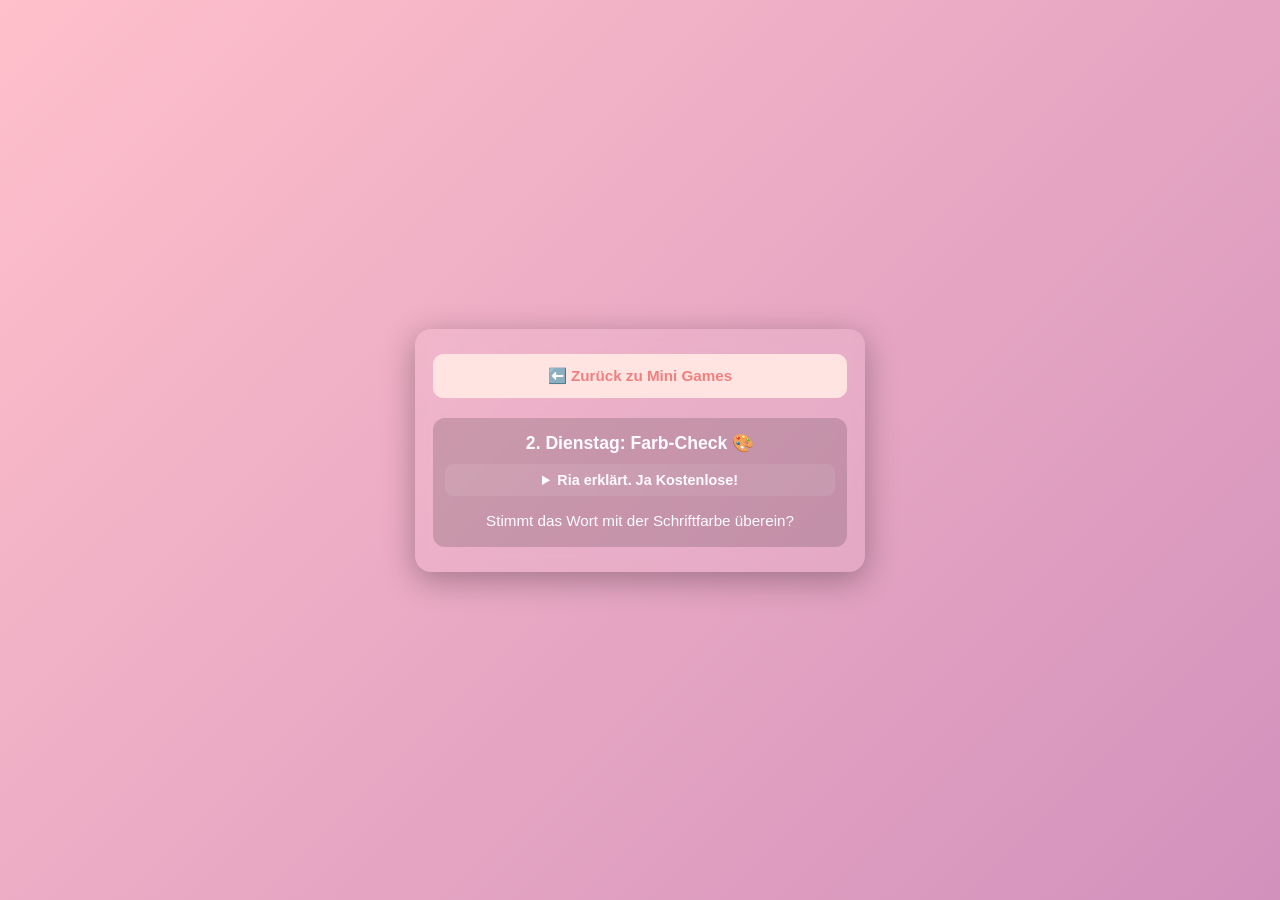
<file: dienstag.html>
<!DOCTYPE html>
<html lang="de">
<head>
    <meta charset="UTF-8">
    <meta name="viewport" content="width=device-width, initial-scale=1.0">
    <title>Dienstag - Farb-Check</title>
    <link rel="stylesheet" href="style.css">
</head>
<body>
<div class="container">
    <nav class="tabs">
        <ul>
            <li><a href="seite_2.html">⬅️ Zurück zu Mini Games</a></li>
        </ul>
    </nav>
    <div class="game-box">
        <h3>2. Dienstag: Farb-Check 🎨</h3>
        <details class="anleitung-box">
    <summary>Ria erklärt. Ja Kostenlose!</summary>
    <p> Stimmt die Farbe mit den richtig Namen überein ?</p>
</details>

        <div id="di-area"></div>
        <div class="game-status" id="di-status">Stimmt das Wort mit der Schriftfarbe überein?</div>
    </div>
</div>
<script src="script.js"></script>
</body>
</html>
</file>
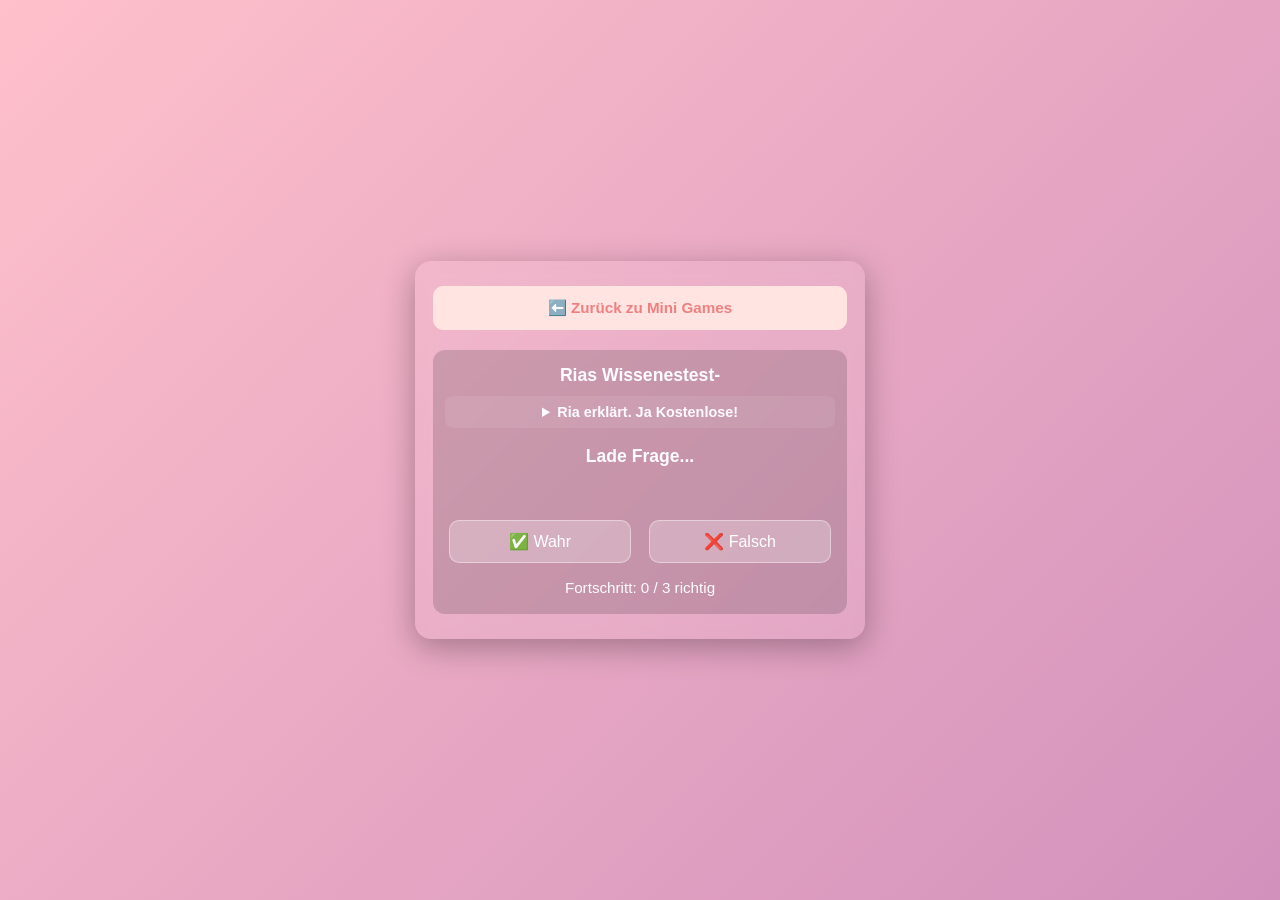
<file: donnerstag.html>
<!DOCTYPE html>
<html lang="de">
<head>
    <meta charset="UTF-8">
    <meta name="viewport" content="width=device-width, initial-scale=1.0">
    <title>Donnerstag - Reaktions-Test</title>
    <link rel="stylesheet" href="style.css">
</head>
<body>
<div class="container">
    <nav class="tabs">
        <ul>
            <li><a href="seite_2.html">⬅️ Zurück zu Mini Games</a></li>
        </ul>
    </nav>
    <div class="game-box">
        <h3>Rias Wissenestest-</h3>
     <details class="anleitung-box">
        <summary>Ria erklärt. Ja Kostenlose!</summary>
        <p> Lass uns dein Wissen Test. Beantworte die folgen fragen richtig!- </p>
      </details>   
        <div id="do-area">
            <p id="do-frage" style="font-size: 1.1rem; font-weight: bold; min-height: 55px; margin-bottom: 15px;">Lade Frage...</p>
            <div style="display: flex; justify-content: center; gap: 10px;">
                <button class="game-btn" id="do-wahr" style="flex: 1;">✅ Wahr</button>
                <button class="game-btn" id="do-falsch" style="flex: 1;">❌ Falsch</button>
            </div>
        </div>

        <div class="game-status" id="do-status">Fortschritt: 0 / 3 richtig</div>
    </div>
</div>
<script src="script.js"></script>
</body>
</html>
</file>
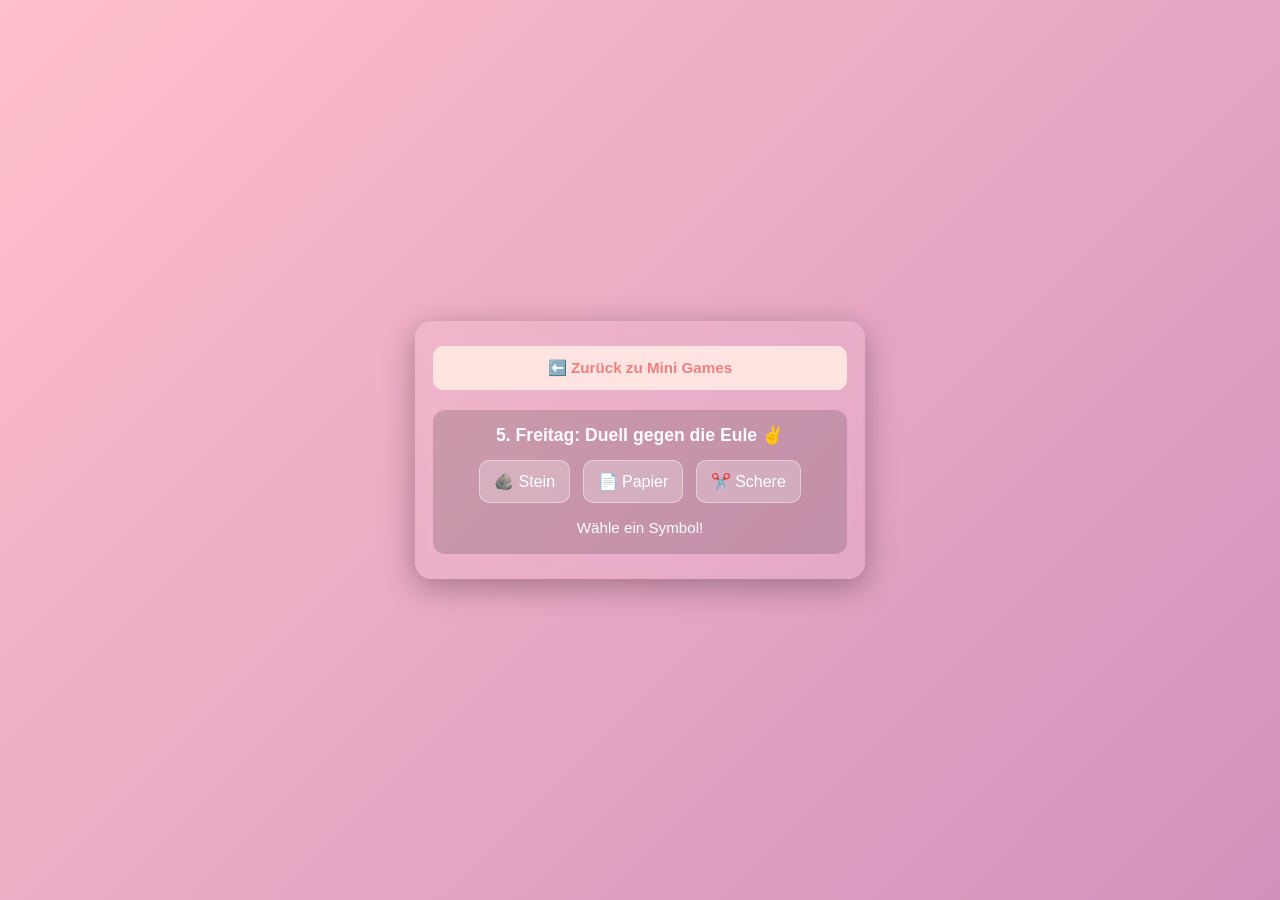
<file: freitag.html>
<!DOCTYPE html>
<html lang="de">
<head>
    <meta charset="UTF-8">
    <meta name="viewport" content="width=device-width, initial-scale=1.0">
    <title>Freitag - Duell gegen die Eule</title>
    <link rel="stylesheet" href="style.css">
</head>
<body>
<div class="container">
    <nav class="tabs">
        <ul>
            <li><a href="seite_2.html">⬅️ Zurück zu Mini Games</a></li>
        </ul>
    </nav>
    <div class="game-box">
        <h3>5. Freitag: Duell gegen die Eule ✌️</h3>
        <div id="fr-area">
            <button class="game-btn" onclick="playSSP(0)">🪨 Stein</button>
            <button class="game-btn" onclick="playSSP(1)">📄 Papier</button>
            <button class="game-btn" onclick="playSSP(2)">✂️ Schere</button>
        </div>
        <div class="game-status" id="game-status">Wähle ein Symbol!</div>
    </div>
</div>
<script src="script.js"></script>
</body>
</html>
</file>
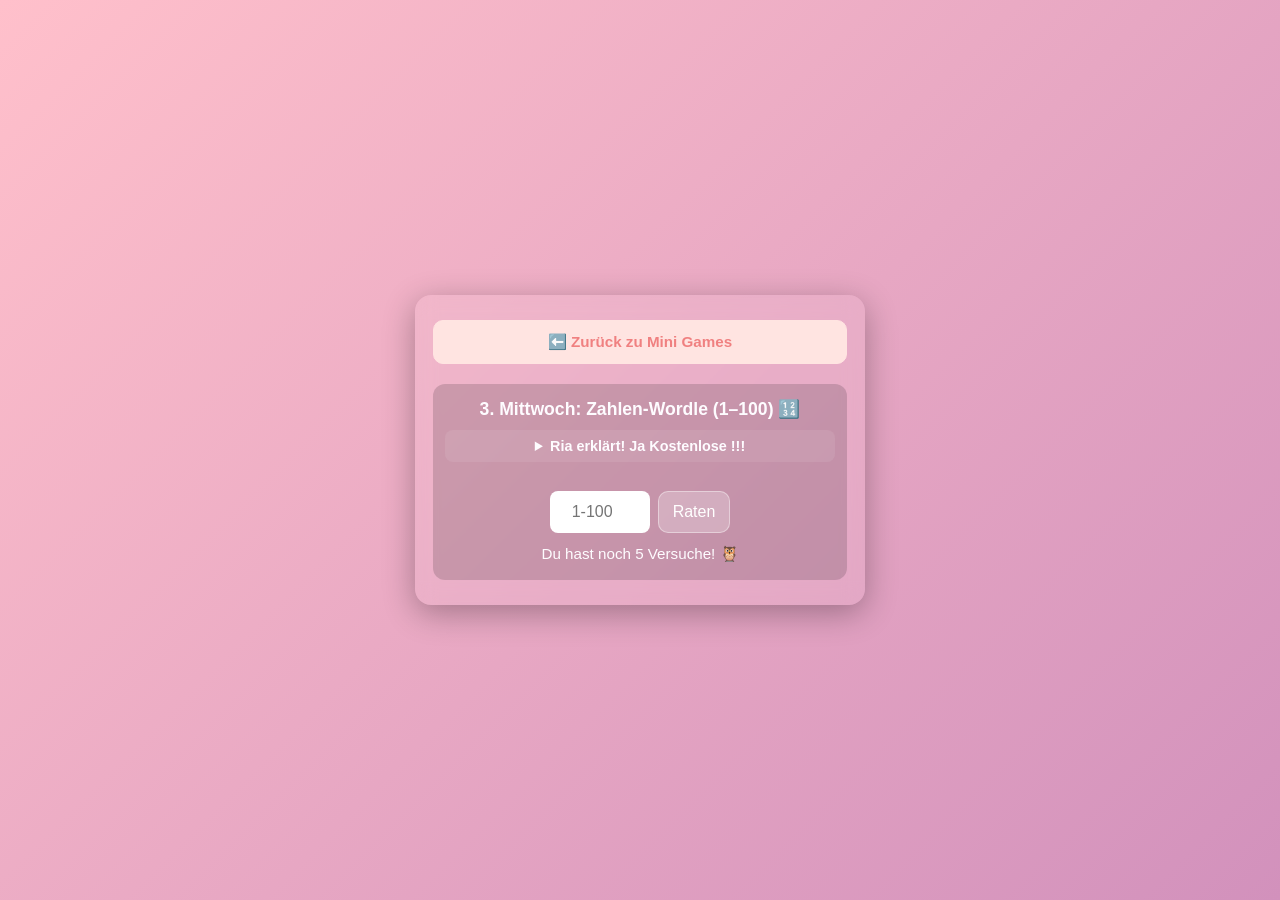
<file: mittwoch.html>
<!DOCTYPE html>
<html lang="de">
<head>
    <meta charset="UTF-8">
    <meta name="viewport" content="width=device-width, initial-scale=1.0">
    <title>Mittwoch - Zahlenraten</title>
    <link rel="stylesheet" href="style.css">
</head>
<body>
<div class="container">
    <nav class="tabs">
        <ul>
            <li><a href="seite_2.html">⬅️ Zurück zu Mini Games</a></li>
        </ul>
    </nav>
   <div class="game-box">
    <h3>3. Mittwoch: Zahlen-Wordle (1–100) 🔢</h3>
    <details class="anleitung-box">
    <summary>Ria erklärt! Ja Kostenlose !!!</summary>
    <p> Kannst du meine Gedanken lesen? Stelle es unter Beweis. Nur zahlen zwischen 1-100 </p>
</details>
    <!-- 5 Kästchen-Zeilen für die 5 Versuche -->
    <div id="mi-board" class="mi-board"></div>

    <!-- Eingabefeld & Button -->
    <div id="mi-area" style="margin-top: 15px; display: flex; justify-content: center; gap: 8px;">
        <input type="number" id="mi-input" class="game-input" min="1" max="100" placeholder="1-100" style="margin: 0; width: 100px;">
        <button class="game-btn" id="mi-btn" style="margin: 0;">Raten</button>
    </div>

    <div class="game-status" id="mi-status">Du hast noch 5 Versuche! 🦉</div>
</div>
    
<script src="script.js"></script>
</body>
</html>
</file>
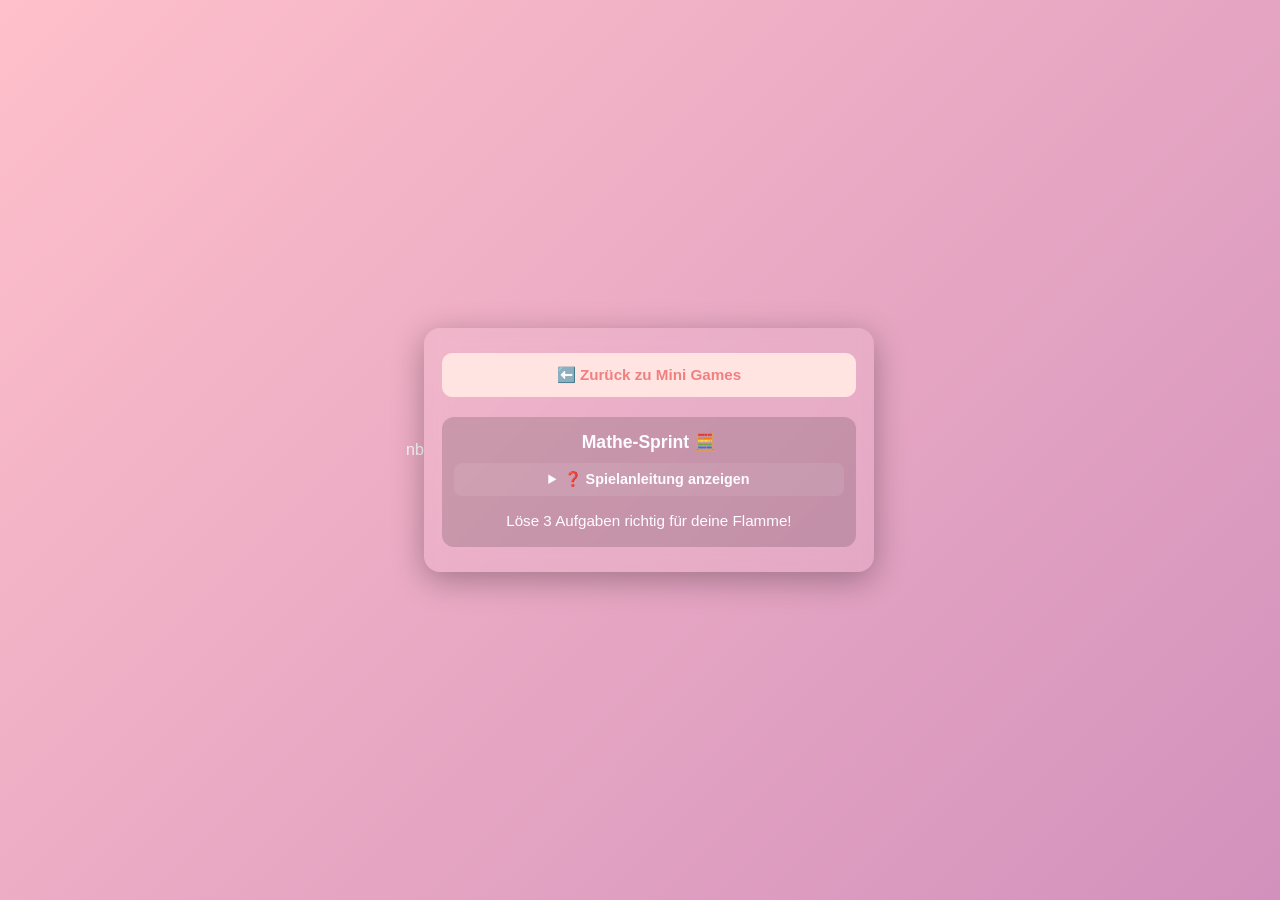
<file: montag.html>
nb<!DOCTYPE html>
<html lang="de">
<head>
    <meta charset="UTF-8">
    <meta name="viewport" content="width=device-width, initial-scale=1.0">
    <title>Montag - Mathe-Sprint</title>
    <link rel="stylesheet" href="style.css">
</head>
<body>
<div class="container">
    <nav class="tabs">
        <ul>
            <li><a href="seite_2.html">⬅️ Zurück zu Mini Games</a></li>
        </ul>
    </nav>
    <div class="game-box">
        <h3>Mathe-Sprint 🧮</h3>
        <details class="anleitung-box">
    <summary>❓ Spielanleitung anzeigen</summary>
    <p> Einbisschen Mathe muss sein. Löse 3 Mathe Aufgaben. Die sind Aufgaben sind nicht so schwer...so dont come for me</p>
</details>

        <div id="mo-area"></div>
        <div class="game-status" id="mo-status">Löse 3 Aufgaben richtig für deine Flamme!</div>
    </div>
</div>
<script src="script.js"></script>
</body>
</html>
</file>
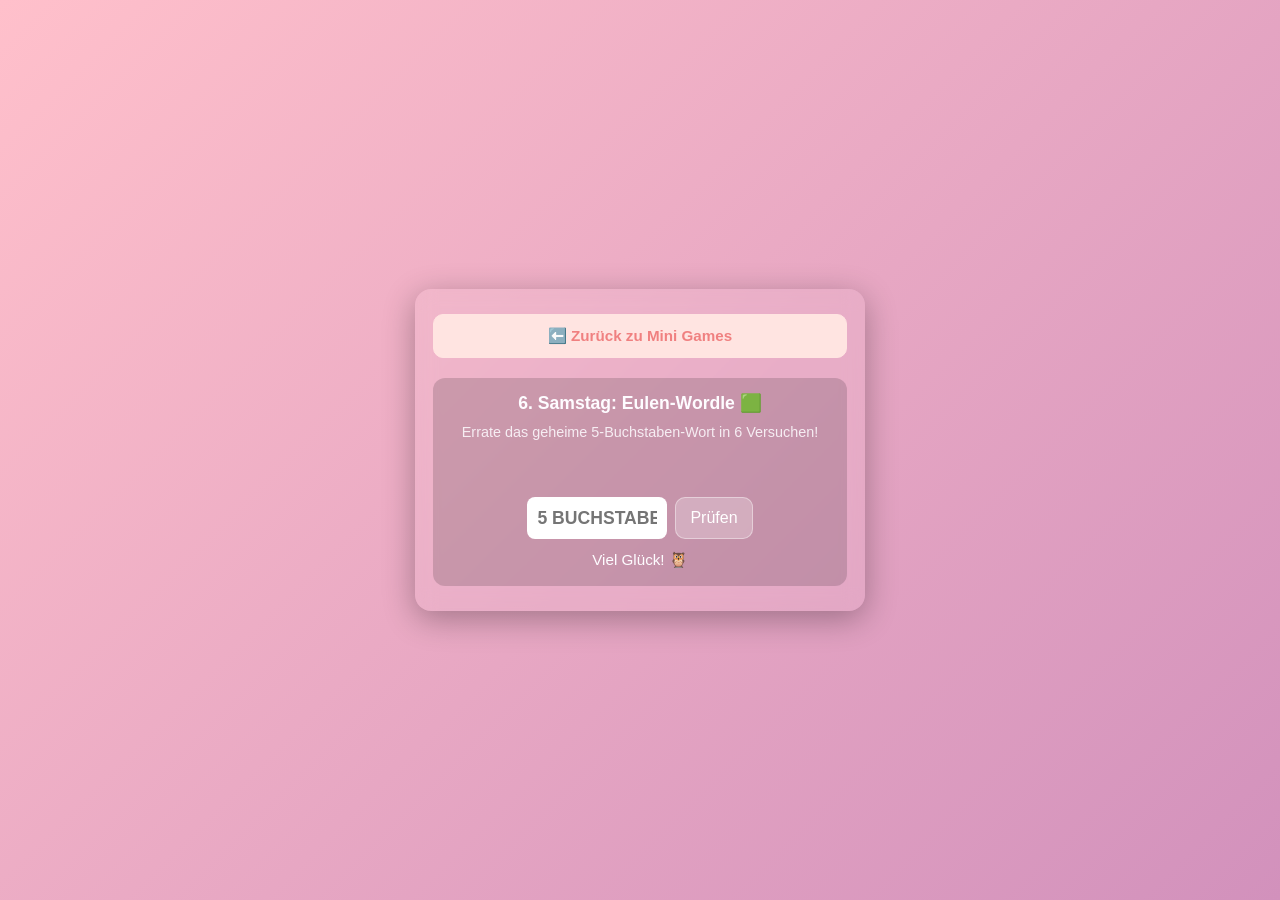
<file: samstag.html>
<!DOCTYPE html>
<html lang="de">
<head>
    <meta charset="UTF-8">
    <meta name="viewport" content="width=device-width, initial-scale=1.0">
    <title>Samstag - Eulen-Wordle</title>
    <link rel="stylesheet" href="style.css?v=3">
</head>
<body>
<div class="container">
    <nav class="tabs">
        <ul>
            <li><a href="seite_2.html">⬅️ Zurück zu Mini Games</a></li>
        </ul>
    </nav>

    <div class="game-box" id="wordle-game-area">
        <h3>6. Samstag: Eulen-Wordle 🟩</h3>
        <p style="font-size: 0.9rem; opacity: 0.85; margin: 0 0 12px 0;">Errate das geheime 5-Buchstaben-Wort in 6 Versuchen!</p>
        
        <!-- 6x5 Wordle-Gitter -->
        <div id="wordle-board" class="wordle-board"></div>

        <!-- Eingabe für Smartphone & PC -->
        <div style="margin-top: 15px; display: flex; justify-content: center; gap: 8px;">
            <input type="text" id="wordle-input" maxlength="5" placeholder="5 Buchstaben" autocomplete="off" style="text-transform: uppercase; padding: 10px; border-radius: 8px; border: none; width: 140px; text-align: center; font-size: 1.1rem; font-weight: bold;">
            <button class="game-btn" id="wordle-btn" style="margin: 0;">Prüfen</button>
        </div>

        <div class="game-status" id="wordle-status">Viel Glück! 🦉</div>
    </div>
</div>
<script src="script.js"></script>
</body>
</html>
</file>
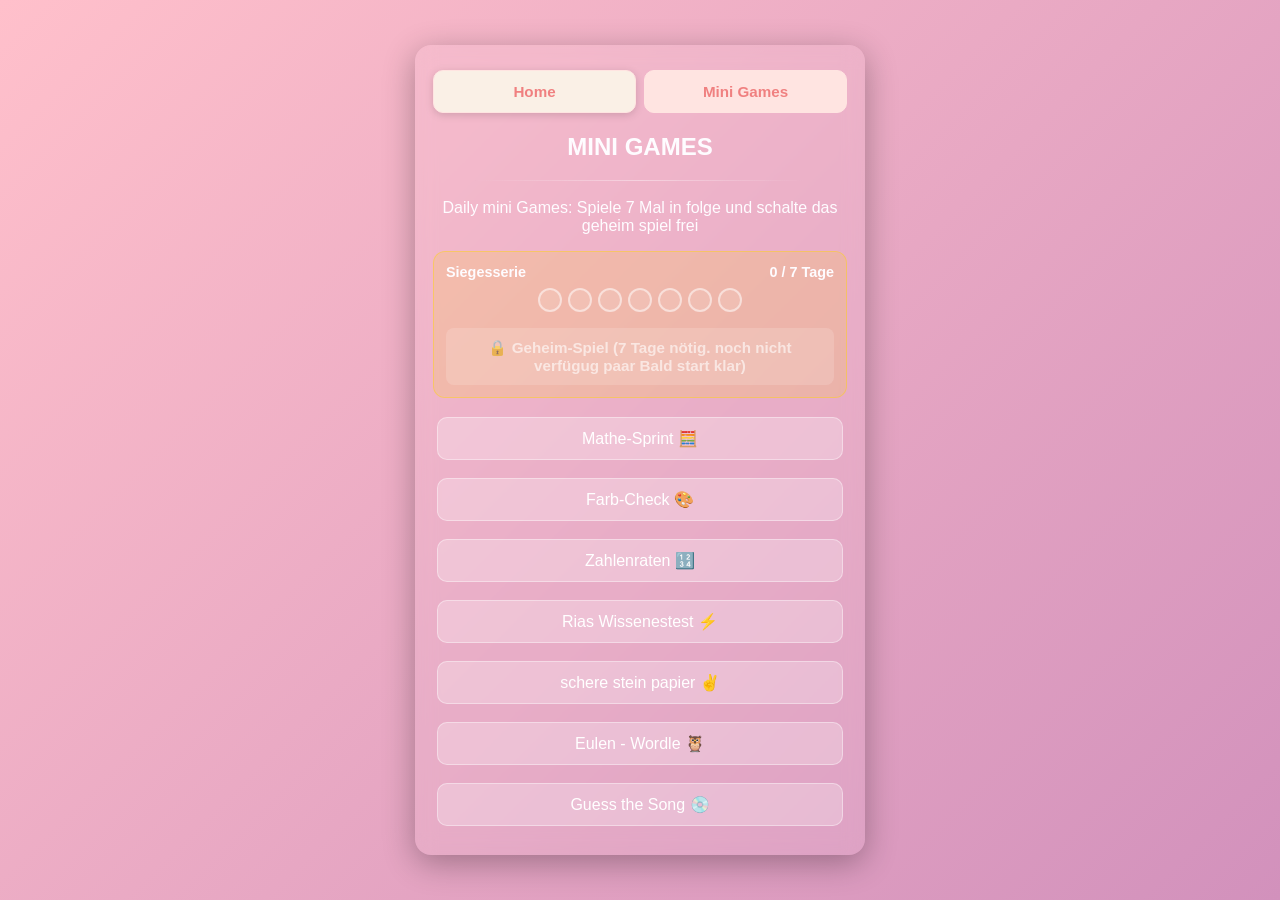
<file: seite_2.html>
<!DOCTYPE html>
<html lang="de">
<head>
    <meta charset="UTF-8">
    <meta name="viewport" content="width=device-width, initial-scale=1.0">
    <title>MIni Games</title>
    <link rel="stylesheet" href="style.css">

</head>
<body>

  
<div class="container">
  <!-- DEINE NAVIGATION -->
    <nav class="tabs">
        <ul>
            <li><a href="index.html" class="seite-1" aria-current="page">Home</a></li>
            <li><a href="seite_2.html" class="seite-2">Mini Games</a></li>
        </ul>
    </nav>
  

<section>
    <h2> MINI GAMES </h2>
    <hr class="trennlinie">
    <p> Daily mini Games: Spiele 7 Mal in folge und schalte das geheim spiel frei </p>    
</section>
                   <!-- Standpunkt--> 
  <div class="streak-box">
    <div class="streak-header">
        <span>Siegesserie</span>
        <span id="streak-count">0 / 7 Tage</span>
    </div>
    
    <div class="streak-dots" id="streak-dots">
        <span class="kreis"></span>
        <span class="kreis"></span>
        <span class="kreis"></span>
        <span class="kreis"></span>
        <span class="kreis"></span>
        <span class="kreis"></span>
        <span class="kreis"></span>
    </div>

    <button id="secret-btn" disabled>🔒 Geheim-Spiel (7 Tage nötig. noch nicht verfügug paar Bald start klar)</button>
     <div id="secret-game-area"></div>
    </div>

   <div style="display: flex; flex-direction: column; gap: 10px; margin-top: 15px;">
        <a href="montag.html" class="game-btn" style="text-decoration: none;">Mathe-Sprint 🧮</a>
        <a href="dienstag.html" class="game-btn" style="text-decoration: none;">Farb-Check 🎨</a>
        <a href="mittwoch.html" class="game-btn" style="text-decoration: none;">Zahlenraten 🔢</a>
        <a href="donnerstag.html" class="game-btn" style="text-decoration: none;">Rias Wissenestest ⚡</a>
        <a href="freitag.html" class="game-btn" style="text-decoration: none;">schere stein papier ✌️</a>
        <a href="samstag.html" class="game-btn" style="text-decoration: none;" > Eulen - Wordle 🦉</a>
        <a href="sonntag.html" class="game-btn" style="text-decoration: none;">Guess the Song 💿</a>
    </div>
</div>

<script src="script.js"></script>
</body>
</html>
</file>
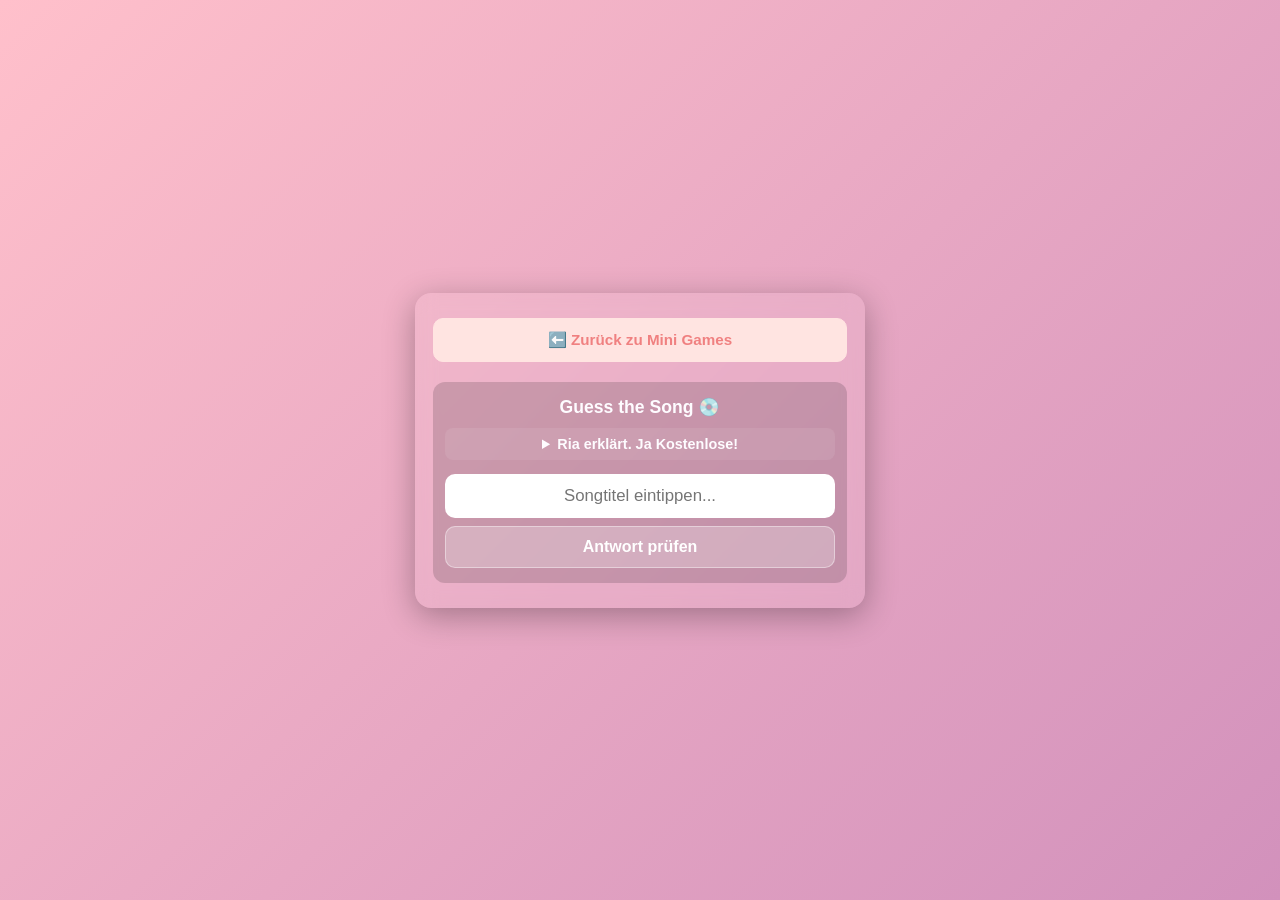
<file: sonntag.html>
<!DOCTYPE html>
<html lang="de">
<head>
    <meta charset="UTF-8">
    <meta name="viewport" content="width=device-width, initial-scale=1.0">
    <title>Sonntag - Herz-Klicker</title>
    <link rel="stylesheet" href="style.css">
</head>
<body>
<div class="container">
    <nav class="tabs">
        <ul>
            <li><a href="seite_2.html">⬅️ Zurück zu Mini Games</a></li>
        </ul>
    </nav>
    <div class="game-box">
        <h3>Guess the Song 💿</h3>
       <details class="anleitung-box">
    <summary>Ria erklärt. Ja Kostenlose!</summary>
    <p> Guess the Song? Du hast 30 sek um zu erraten welcher Song es ist? Okay so es war doch viel zu einfach so i reverse the songs </p>
</details> 
      
     <!-- Versteckter Audio-Player + schicker Abspiel-Button -->
       <!-- Eingabefeld zum Selbstschreiben -->
<div style="display: flex; flex-direction: column; gap: 8px;">
    <input type="text" id="song-input" placeholder="Songtitel eintippen..." autocomplete="off" style="padding: 12px; border-radius: 10px; border: none; text-align: center; font-size: 1.05rem;">
    <button class="game-btn" id="song-check-btn" style="margin: 0; width: 100%; font-weight: bold;">Antwort prüfen</button>
</div>
</div>
<script src="script.js"></script>
</body>
</html>
</file>
<file: style.css>
:root {
    --background-color: #FFE4E1;
    --accent1-color: #F08080;
    --accent2-color: #FAF0E6;	
    --text-color: black;
}

* {
    box-sizing: border-box;
}

body {
    background: linear-gradient(135deg, #FFC0CB, #D291BC);
    color: #FEFCFF;
    font-family: -apple-system, BlinkMacSystemFont, "Segoe UI", Roboto, Helvetica, Arial, sans-serif;
    display: flex;
    justify-content: center;
    align-items: center;
    min-height: 100vh;
    margin: 0;
    padding: 15px;
    overflow-x: hidden; /* Verhindert seitliches Wackeln am Handy */
}

.container {
    text-align: center;
    background: rgba(255, 255, 255, 0.08);
    padding: 25px 18px;
    border-radius: 16px;
    box-shadow: 0 8px 32px 0 rgba(0, 0, 0, 0.3);
    backdrop-filter: blur(10px);
    -webkit-backdrop-filter: blur(10px);
    max-width: 450px;
    width: 100%;
}

/* =========================================
   HANDY-OPTIMIERTE NAVIGATION (TABS)
   ========================================= */
.tabs {
    width: 100%;
    margin-bottom: 20px;
}

.tabs ul {
    list-style: none;
    padding: 0;
    margin: 0;
    display: flex;
    width: 100%;
    gap: 8px;
}

.tabs li {
    flex: 1;
    display: flex;
}

nav a {
    display: flex;
    justify-content: center;
    align-items: center;
    width: 100%;
    padding: 12px 8px;
    text-decoration: none; 
    font-weight: bold;
    font-size: 0.95rem;
    white-space: nowrap; /* Verhindert unschöne Zeilenumbrüche im Button */
    border: 1px solid var(--background-color);
    border-radius: 10px;
    color: var(--accent1-color); 
    background-color: var(--background-color);
    transition: all 0.25s ease;
    -webkit-tap-highlight-color: transparent;
}

nav a[aria-current="page"] {
    background-color: var(--accent2-color);
    box-shadow: 0 2px 8px rgba(0, 0, 0, 0.15);
}

nav a:focus,
nav a:hover,
nav a[aria-current="page"]:focus,
nav a[aria-current="page"]:hover {    
    color: var(--background-color); 
    background-color: var(--accent1-color); 
}

/* =========================================
   STARTSEITE (Eule, Welcome, Datum, Spruch)
   ========================================= */
.eule-wrapper {
    position: relative;
    display: flex;
    justify-content: center;
    align-items: center;
    margin-bottom: 10px;
    height: 110px;
    width: 100%;
    overflow: hidden;
}

#welcome-text {
    position: absolute;
    z-index: 1;
    font-size: clamp(2.2rem, 11vw, 4rem); /* Passt sich der Handy-Breite an */
    font-weight: 800;
    letter-spacing: 3px;
    text-transform: uppercase;
    color: rgba(255, 255, 255, 0.35);
    user-select: none;
    transition: opacity 1.5s ease;
}

.eule-gif {
    position: relative;
    z-index: 2;
    width: 85px;
    height: auto;
}

#datetime {
    margin: 0 0 10px 0;
    font-size: 1.45rem;
    font-weight: 600;
    line-height: 1.3;
}

.trennlinie {
    border: 0;
    height: 1px;
    background: linear-gradient(to right, transparent, rgba(255,255,255,0.4), transparent);
    margin: 18px auto;
    width: 80%;
}

#quote {
    font-style: italic;
    font-size: 1.1rem;
    line-height: 1.5;
    margin: 0;
    opacity: 0.95;
}

/* =========================================
   MINI-GAMES & 7-TAGE-SIEGESSERIE
   ========================================= */
.streak-box {
    background: rgba(255, 215, 0, 0.15);
    border: 1px solid rgba(255, 215, 0, 0.4);
    border-radius: 12px;
    padding: 12px;
    margin-bottom: 15px;
}

.streak-header {
    display: flex;
    justify-content: space-between;
    font-weight: bold;
    font-size: 0.9rem;
    margin-bottom: 8px;
}

.streak-dots {
    display: flex;
    justify-content: center;
    align-items: center;
    gap: 6px;
    margin: 8px 0;
}

.kreis {
    width: 24px;
    height: 24px;
    border-radius: 50%;
    border: 2px solid rgba(255, 255, 255, 0.5);
    background: rgba(255, 255, 255, 0.1);
    display: flex;
    justify-content: center;
    align-items: center;
    font-size: 1rem;
    transition: all 0.3s ease;
}

.kreis.aktiv {
    border-color: transparent;
    background: transparent;
    transform: scale(1.2);
}

#secret-btn {
    margin-top: 8px;
    width: 100%;
    padding: 11px;
    border-radius: 8px;
    border: none;
    font-weight: bold;
    font-size: 0.95rem;
    cursor: not-allowed;
    background: rgba(255, 255, 255, 0.15);
    color: rgba(255, 255, 255, 0.6);
    transition: all 0.3s;
}

#secret-btn.unlocked {
    background: linear-gradient(45deg, #ffd700, #ff8c00);
    color: #2b102f;
    cursor: pointer;
    box-shadow: 0 0 15px rgba(255, 215, 0, 0.5);
}

.game-box {
    background: rgba(0, 0, 0, 0.15);
    border-radius: 12px;
    padding: 15px 12px;
    margin-top: 12px;
}

.game-box h3 {
    margin: 0 0 10px 0;
    font-size: 1.1rem;
}

.game-btn {
    background: rgba(255, 255, 255, 0.25);
    color: #fff;
    border: 1px solid rgba(255, 255, 255, 0.4);
    padding: 11px 14px;
    margin: 4px;
    border-radius: 10px;
    font-size: 1rem;
    cursor: pointer;
    transition: background 0.2s, transform 0.1s;
    -webkit-tap-highlight-color: transparent;
}

.game-btn:hover {
    background: rgba(255, 255, 255, 0.4);
}

.game-btn:active {
    transform: scale(0.95);
}

.game-input {
    padding: 10px;
    border-radius: 8px;
    border: none;
    width: 85px;
    text-align: center;
    font-size: 1rem;
    margin-right: 5px;
}

.game-status {
    margin-top: 10px;
    font-size: 0.95rem;
    min-height: 22px;
    line-height: 1.4;
}

.secret-grid {
    display: grid;
    grid-template-columns: repeat(3, 1fr);
    gap: 8px;
    max-width: 240px;
    margin: 10px auto 0 auto;
}

.secret-cell {
    height: 60px;
    font-size: 1.6rem;
    background: rgba(255, 255, 255, 0.15);
    border: 1px solid rgba(255, 255, 255, 0.3);
    border-radius: 8px;
    cursor: pointer;
}
/* =========================================
   MITTWOCH: 5-VERSUCHE-GITTER (WIE WORDLE)
   ========================================= */
.mi-board {
    display: flex;
    flex-direction: column;
    gap: 8px;
    max-width: 220px;
    margin: 0 auto;
}

.mi-row {
    height: 44px;
    display: flex;
    justify-content: center;
    align-items: center;
    gap: 10px;
    font-size: 1.2rem;
    font-weight: 800;
    background: rgba(255, 255, 255, 0.12);
    border: 2px solid rgba(255, 255, 255, 0.35);
    border-radius: 8px;
    color: #fff;
    transition: all 0.3s ease;
}

.mi-row.falsch {
    background: rgba(0, 0, 0, 0.25);
    border-color: rgba(255, 255, 255, 0.2);
}

.mi-row.richtig {
    background: #2a9d8f; /* Wordle-Grün bei Volltreffer */
    border-color: #2a9d8f;
    transform: scale(1.03);
}

/* =========================================
   SAMSTAG: WORDLE-GITTER
   ========================================= */
.wordle-board {
    display: grid;
    grid-template-rows: repeat(6, 1fr);
    gap: 6px;
    max-width: 240px;
    margin: 0 auto;
}

.wordle-row {
    display: grid;
    grid-template-columns: repeat(5, 1fr);
    gap: 6px;
}

.wordle-cell {
    aspect-ratio: 1 / 1;
    display: flex;
    justify-content: center;
    align-items: center;
    font-size: 1.3rem;
    font-weight: 800;
    text-transform: uppercase;
    background: rgba(255, 255, 255, 0.12);
    border: 2px solid rgba(255, 255, 255, 0.35);
    border-radius: 6px;
    color: #fff;
    transition: background 0.3s, border-color 0.3s;
}

.wordle-cell.richtig {
    background: #2a9d8f; /* Grün: Richtiger Buchstabe am richtigen Platz */
    border-color: #2a9d8f;
}

.wordle-cell.vorhanden {
    background: #e9c46a; /* Gelb: Buchstabe im Wort, aber falscher Platz */
    border-color: #e9c46a;
    color: #2b102f;
}

.wordle-cell.falsch {
    background: rgba(0, 0, 0, 0.35); /* Dunkelgrau: Nicht im Wort */
    border-color: transparent;
    opacity: 0.7;
}
.anleitung-box {
    margin-bottom: 14px;
    font-size: 0.9rem;
    background: rgba(255, 255, 255, 0.08);
    border-radius: 8px;
    padding: 8px 12px;
    text-align: left;
}

.anleitung-box summary {
    cursor: pointer;
    font-weight: 600;
    text-align: center;
    user-select: none;
}

.anleitung-box p {
    margin: 8px 0 0 0;
    line-height: 1.4;
    opacity: 0.9;
}
</file>
